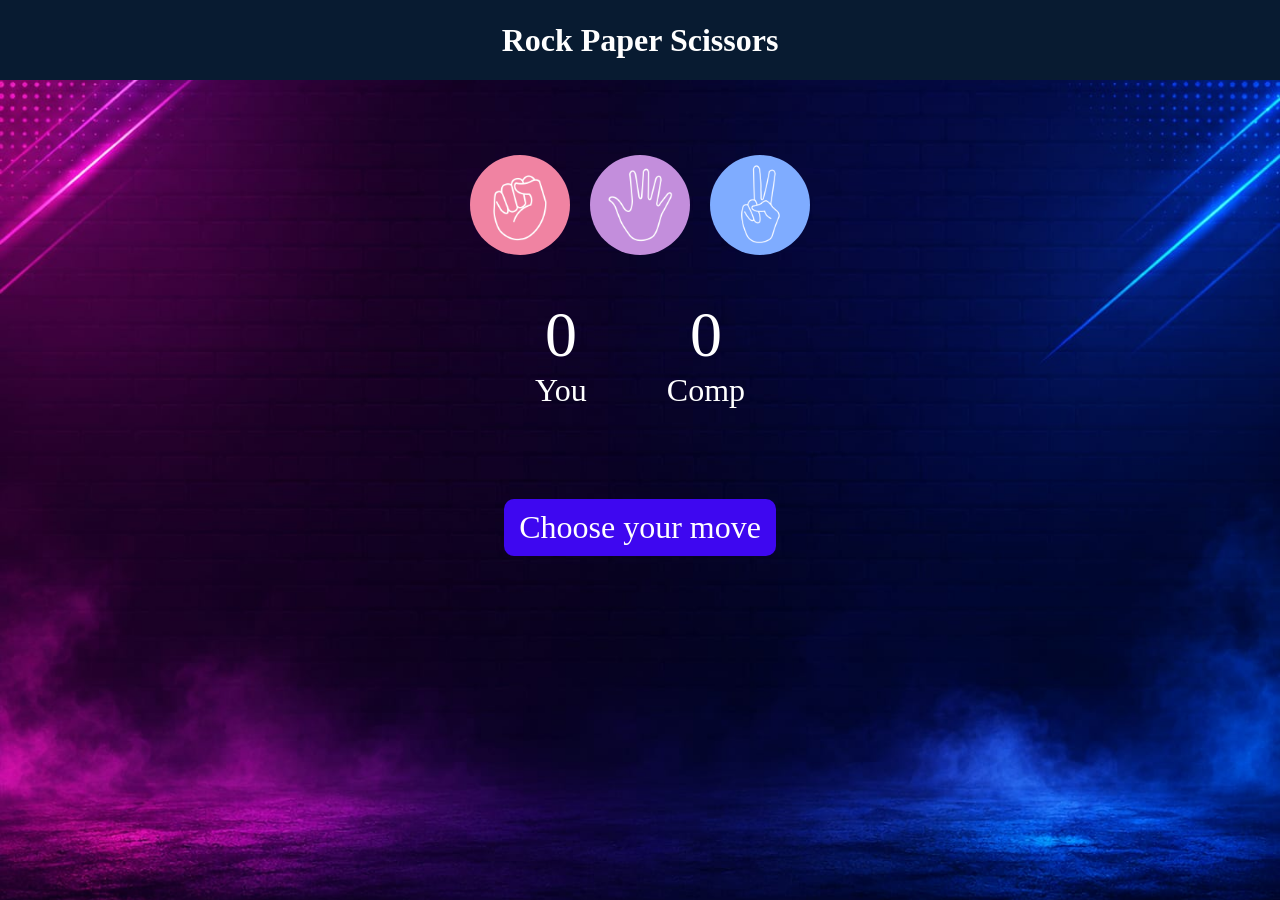
<file: index.html>
<!DOCTYPE html>
<html lang="en">
<head>
    <meta charset="UTF-8">
    <meta name="viewport" content="width=device-width, initial-scale=1.0">
    <title>Rock Paper Scissors</title>
    <link rel="stylesheet" href="style.css" />
</head>
<body>
    <h1>Rock Paper Scissors</h1>
    <div class="choices">
        <div class="choice" id="rock">
            <img src="rock.png">
        </div>
        <div class="choice" id="paper">
            <img src="paper.png">
        </div>
        <div class="choice" id="scissor">
            <img src="scissors.png">
        </div>
    </div>

    <div class="score-board">
        <div class="score">
            <p id ="user-score">0</p>
            <p>You</p>
        </div>
         <div class="score">
            <p id ="Comp-score">0</p>
            <p>Comp</p>
        </div>
    </div>

    <div class="msg-container">
        <p id="msg">Choose your move</p>
    </div>

    <script src="script.js"></script>
</body>
</html>
</file>
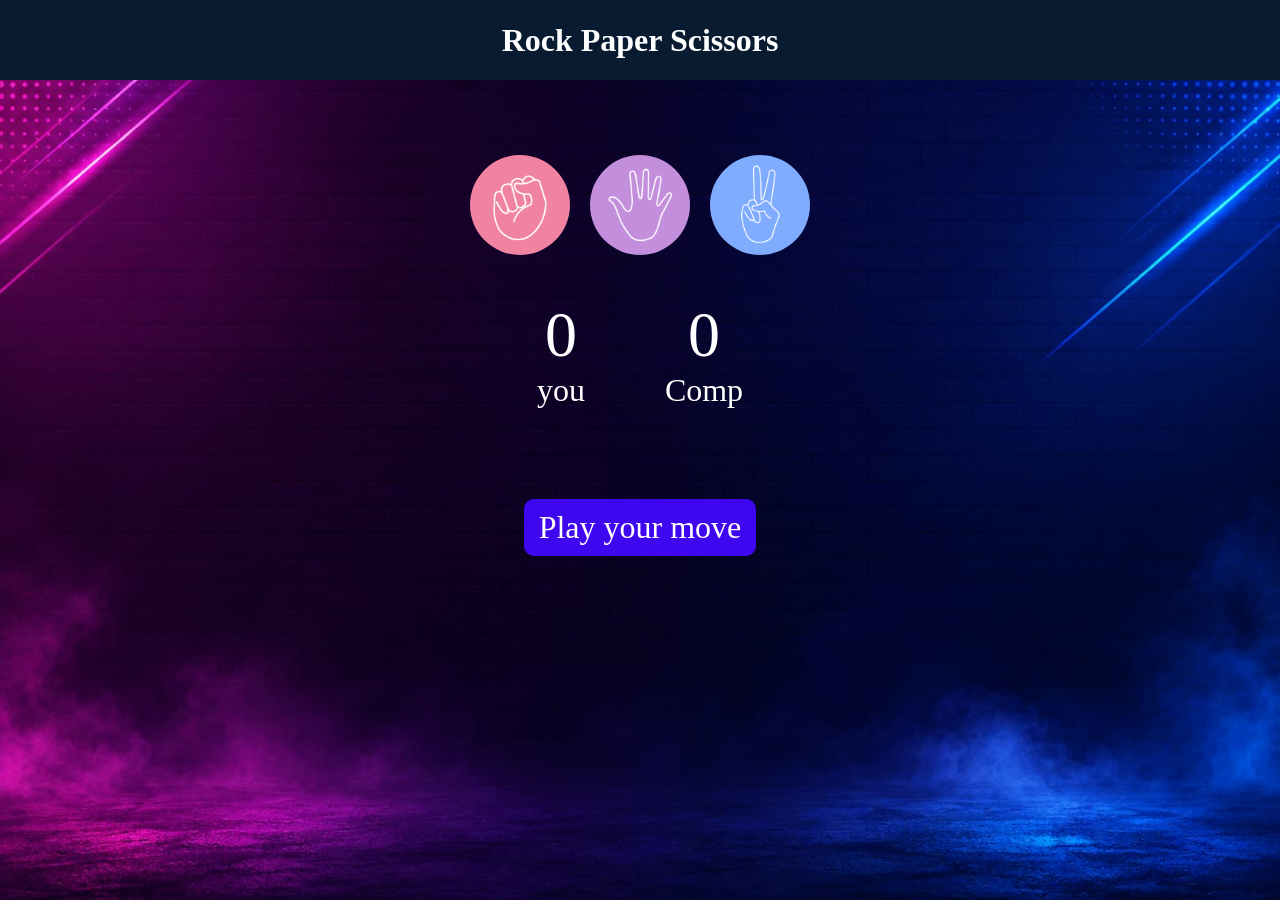
<file: indext.html>
<!DOCTYPE html>
<html lang="en">
<head>
    <meta charset="UTF-8">
    <meta name="viewport" content="width=device-width, initial-scale=1.0">
    <title>Rock Paper Scissors</title>
    <link rel="stylesheet" href="style.css" />
</head>
<body>
    <h1>Rock Paper Scissors</h1>
    <div class="choices">
        <div class="choice" id="rock">
            <img src="rock.png">
        </div>
        <div class="choice" id="paper">
            <img src="paper.png">
        </div>
        <div class="choice" id="scissor">
            <img src="scissors.png">
        </div>
    </div>

    <div class="score-board">
        <div class="score">
            <p id ="user-score">0</p>
            <p>you</p>
        </div>
         <div class="score">
            <p id ="Comp-score">0</p>
            <p>Comp</p>
        </div>
    </div>

    <div class="msg-container">
        <p id="msg">Play your move</p>
    </div>

    <script src="script.js"></script>
</body>
</html>
</file>
<file: style.css>
*{
    margin: 0;
    padding: 0;
    text-align: center;
}

body{
    margin:0;
    padding: 0;
    background-image: url("image.jpeg");
    background-size: cover;
    background-repeat: no-repeat;
    background-position: center;
    min-height:100vh;
}

h1{
    background-color: #081b31;
    color:white;
    height:5rem;
    line-height: 5rem;
    
}


.choice{
    height:90px;
    width:90px;
    border-radius: 50%;
    display: flex;
    justify-content: center;
    align-items: center;
    margin:0 10px;
}

.choice:hover{
    cursor: pointer;
    background-color: #115098;
}

img{
    height:100px;
    width:100px;
    object-fit: cover;
    border-radius: 50%;
}

.choices{
    display: flex;
    justify-content: center;
    align-items: center;
    gap:10px;
    margin-top: 5rem;
}

.score-board{
    display: flex;
    justify-content: center;
    align-items: center;
    font-size: 2rem;
    margin-top: 3rem;
    gap:5rem;
    color:#fff;
}

#user-score, #Comp-score{
    font-size: 4rem;
    color:#fff;
}

.msg-container{
     margin-top: 5rem;
     padding: 10px;
}

#msg {
    background-color: #3e07f0;
    color: #ffff;
    font-size: 2rem;
    display: inline-block;
    text-align: center;
    word-wrap: break-word;
    padding: 10px 15px;
    border-radius:10px;
    max-width: 90%;
}

/* Mobile */
@media (max-width: 480px) {

  .choices {
    display: flex;
    justify-content: space-evenly;
    gap: 12px;
  }

  .choice {
    width: 90px;
    height: 90px;
  }

  h1 {
    font-size: 2rem;
  }

  .msg {
    font-size: 18px;
    padding: 10px 20px;
  }
}
</file>
